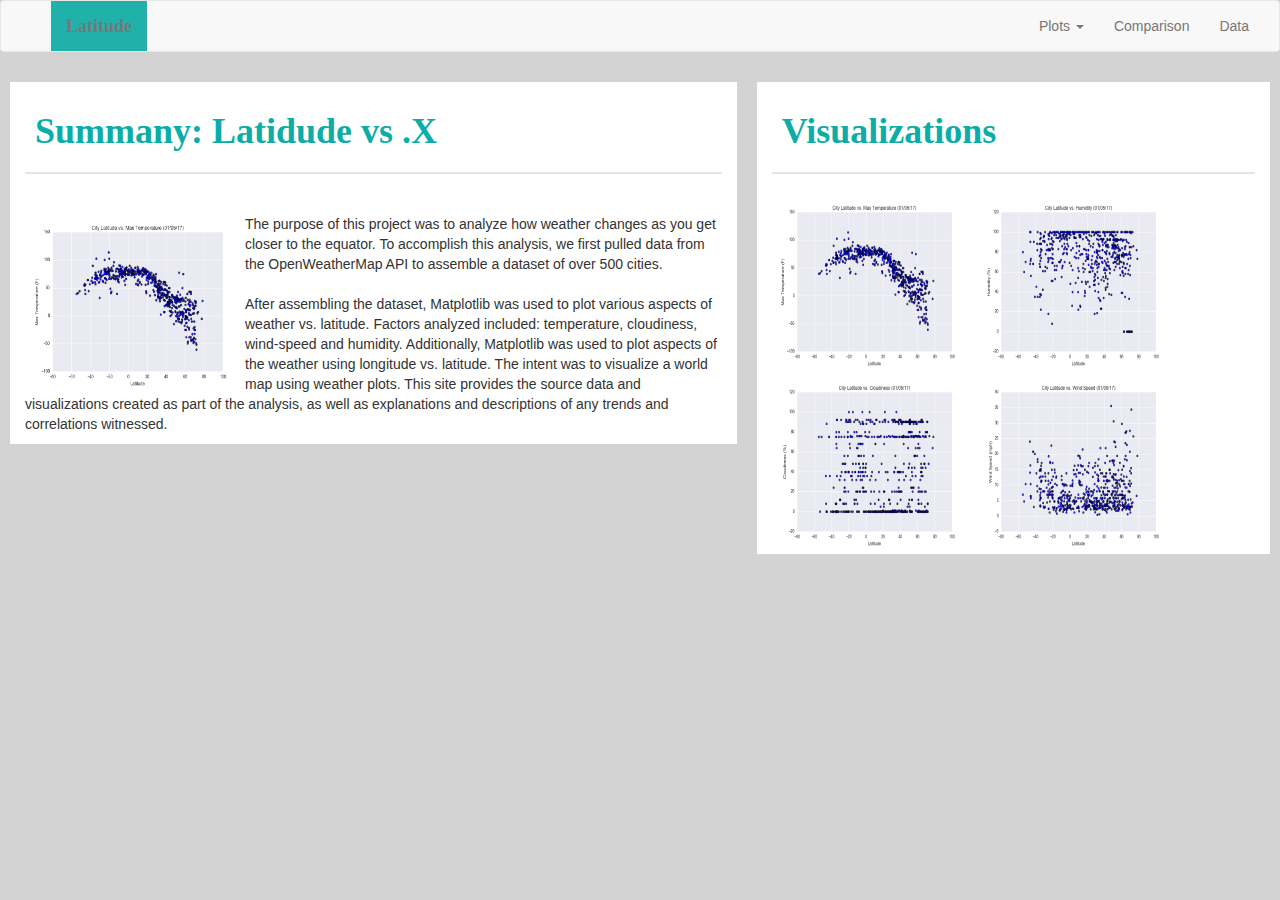
<file: index.html>
<!DOCTYPE html>
<html lang="en">
<head>
    <meta charset="UTF-8">
    <meta name="viewport" content="width=device-width, initial-scale=1.0">
    <meta http-equiv="X-UA-Compatible" content="ie=edge">
    <title>Landing Page</title>
    <link rel="stylesheet" href="https://maxcdn.bootstrapcdn.com/bootstrap/3.3.7/css/bootstrap.min.css">
    <link rel="stylesheet" href="define.css">
</head>
<body>
            <nav class="navbar navbar-default">
                <div class="container-fluid">
                      <!-- Brand and toggle get grouped for better mobile display -->
                    <div class="navbar-header">
                        <button type="button" class="navbar-toggle collapsed" data-toggle="collapse" data-target="#bs-example-navbar-collapse-1" aria-expanded="false">
                          <span class="sr-only">Toggle navigation</span>
                          <span class="icon-bar"></span>
                          <span class="icon-bar"></span>
                          <span class="icon-bar"></span>
                        </button>
                        <a class="navbar-brand" href="index.html">Latitude</a>
                    </div>
                      <!-- Collect the nav links, forms, and other content for toggling -->
                    <div class="collapse navbar-collapse" id="bs-example-navbar-collapse-1">
                        <ul class="nav navbar-nav navbar-right">
                            <li class="dropdown">
                                <a href="#" class="dropdown-toggle" data-toggle="dropdown" role="button" aria-haspopup="true" aria-expanded="false">Plots <span class="caret"></span></a>
                                <ul class="dropdown-menu">
                                    <li><a href="Maxtemp.html">Max Temperature</a></li>
                                    <li><a href="Humidity.html">Humidity</a></li>
                                    <li><a href="Cloudiness.html">Cloudiness</a></li>
                                    <li><a href="Windspeed.html">Wind Speed</a></li>
                                </ul>
                            </li>
                            <li><a href="comparison.html">Comparison</a></li>
                            <li><a href="data.html">Data</a></li>
                        </ul>
                    </div><!-- /.navbar-collapse -->
                </div><!-- /.container-fluid -->
            </nav>
    <div class="container-fluid">
        <div class="row">
            <div class="col-md-7 box">
                    <div class="modal-header">
                        <h1> Summany: Latidude vs .X </h1>
                    </div>
                    <br><br>
                    <div class="pull-left">
                        <img src="./Resources/assets/images/Fig1.png" alt="Max Temperature" width="220" height="180">
                    </div>
                <div class="text-left">
                    <p> The purpose of this project was to analyze how weather changes as you get closer to the
                        equator. To accomplish this analysis, we first pulled data from the OpenWeatherMap
                        API to assemble a dataset of over 500 cities.<br>

                    <br>After assembling the dataset, Matplotlib was used to plot various aspects of weather
                        vs. latitude. Factors analyzed included: temperature, cloudiness, wind-speed and humidity.
                        Additionally, Matplotlib was used to plot aspects of the weather using longitude
                        vs. latitude. The intent was to visualize a world map using weather plots. This site
                        provides the source data and visualizations created as part of the analysis,
                        as well as explanations and descriptions of any trends and correlations witnessed. </p>
                </div>  
            </div>
    
            <div class="col-md-5 box">
                    <div class="modal-header">
                            <h1>Visualizations</h1>
                        </div>
                    <br>
                    <a href="Maxtemp.html"><img src="./Resources/assets/images/Fig1.png" alt="Max temperature" width="200" height="180"></a>
                    <a href="Humidity.html"><img src="./Resources/assets/images/Fig2.png" alt="Humidity" width="200" height="180"></a>
                    <a href="Cloudiness.html"><img src="./Resources/assets/images/Fig3.png" alt="Cloudiness" width="200" height="180"></a>
                    <a href="Windspeed.html"><img src="./Resources/assets/images/Fig4.png" alt="Windspeed" width="200" height="180"></a>
                </div>  
        </div>
    </div>
</body>

<script src="https://cdnjs.cloudflare.com/ajax/libs/jquery/3.3.1/jquery.min.js"></script>
<script src="https://cdnjs.cloudflare.com/ajax/libs/twitter-bootstrap/3.3.7/js/bootstrap.min.js"></script>

</html>
</file>
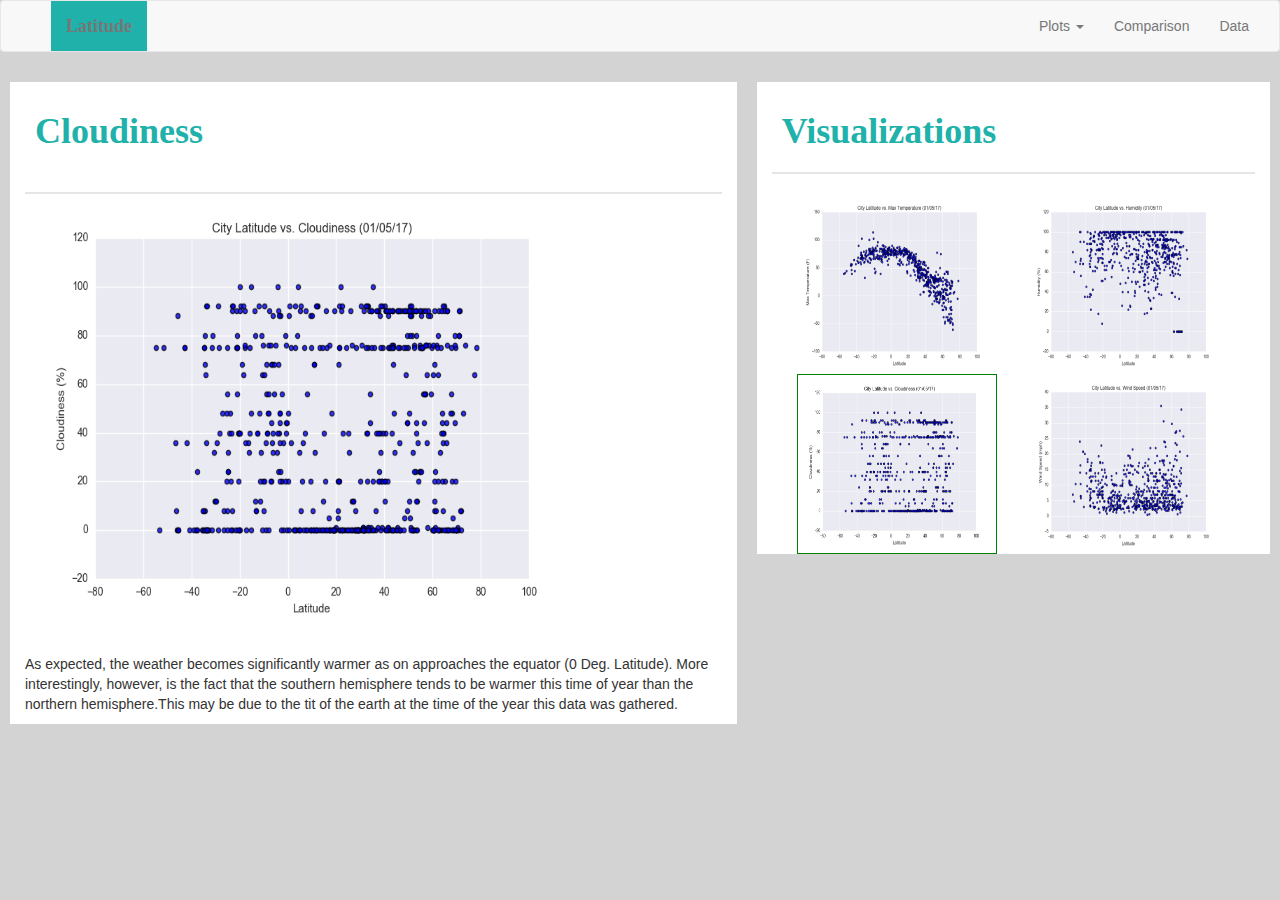
<file: Cloudiness.html>
<!DOCTYPE html>
<html lang="en">
<head>
    <meta charset="UTF-8">
    <meta name="viewport" content="width=device-width, initial-scale=1.0">
    <meta http-equiv="X-UA-Compatible" content="ie=edge">
    <title>Cloudiness</title>
    <link rel="stylesheet" href="https://maxcdn.bootstrapcdn.com/bootstrap/3.3.7/css/bootstrap.min.css">
    <link rel="stylesheet" href="defineX.css">
</head>
<body>
            <nav class="navbar navbar-default">
                <div class="container-fluid">
                      <!-- Brand and toggle get grouped for better mobile display -->
                    <div class="navbar-header">
                        <button type="button" class="navbar-toggle collapsed" data-toggle="collapse" data-target="#bs-example-navbar-collapse-1" aria-expanded="false">
                          <span class="sr-only">Toggle navigation</span>
                          <span class="icon-bar"></span>
                          <span class="icon-bar"></span>
                          <span class="icon-bar"></span>
                        </button>
                        <a class="navbar-brand" href="index.html">Latitude</a>
                    </div>
                      <!-- Collect the nav links, forms, and other content for toggling -->
                    <div class="collapse navbar-collapse" id="bs-example-navbar-collapse-1">
                        <ul class="nav navbar-nav navbar-right">
                            <li class="dropdown">
                                <a href="#" class="dropdown-toggle" data-toggle="dropdown" role="button" aria-haspopup="true" aria-expanded="false">Plots <span class="caret"></span></a>
                                <ul class="dropdown-menu">
                                    <li><a href="Maxtemp.html">Max Temperature</a></li>
                                    <li><a href="Humidity.html">Humidity</a></li>
                                    <li><a href="Cloudiness.html">Cloudiness</a></li>
                                    <li><a href="Windspeed.html">Wind Speed</a></li>
                                </ul>
                            </li>
                            <li><a href="comparison.html">Comparison</a></li>
                            <li><a href="data.html">Data</a></li>
                        </ul>
                    </div><!-- /.navbar-collapse -->
                </div><!-- /.container-fluid -->
            </nav>
    <div class="container-fluid">
        <div class="row">
            <div class="col-md-7 box">
                <div class="modal-header">
                        <h1>Cloudiness</h1> <br>
                        </div>
                    <div >
                        <img src="./Resources/assets/images/Fig3.png" alt="Cloudiness" width="560" height="440">
                    </div>
                <br>
                    <p> 
                            As expected, the weather becomes significantly warmer as on approaches
                            the equator (0 Deg. Latitude). More interestingly, however, is the fact
                            that the southern hemisphere tends to be warmer this time of year than 
                            the northern hemisphere.This may be due to the tit of the earth at the time
                            of the year this data was gathered. </p>
                </div>
    
            <div class="col-md-5 box">
                    <div class="modal-header">
                            <h1>Visualizations</h1>
                        </div>
                        <br>
                    <a href="Maxtemp.html"><img src="./Resources/assets/images/Fig1.png" alt="Max Temp" width="200" height="180"></a>
                    <a href="Humidity.html"><img src="./Resources/assets/images/Fig2.png" alt="Humidity" width="200" height="180"></a>
                    <a href="Cloudiness.html"><img style='border:1px solid green' src="./Resources/assets/images/Fig3.png" alt="Cloudiness" width="200" height="180"></a>
                    <a href="Windspeed.html"><img src="./Resources/assets/images/Fig4.png" alt="Windspeed" width="200" height="180"></a>
            </div>   
        </div>
    </div>
</body>

<script src="https://cdnjs.cloudflare.com/ajax/libs/jquery/3.3.1/jquery.min.js"></script>
<script src="https://cdnjs.cloudflare.com/ajax/libs/twitter-bootstrap/3.3.7/js/bootstrap.min.js"></script>

</html>
</file>
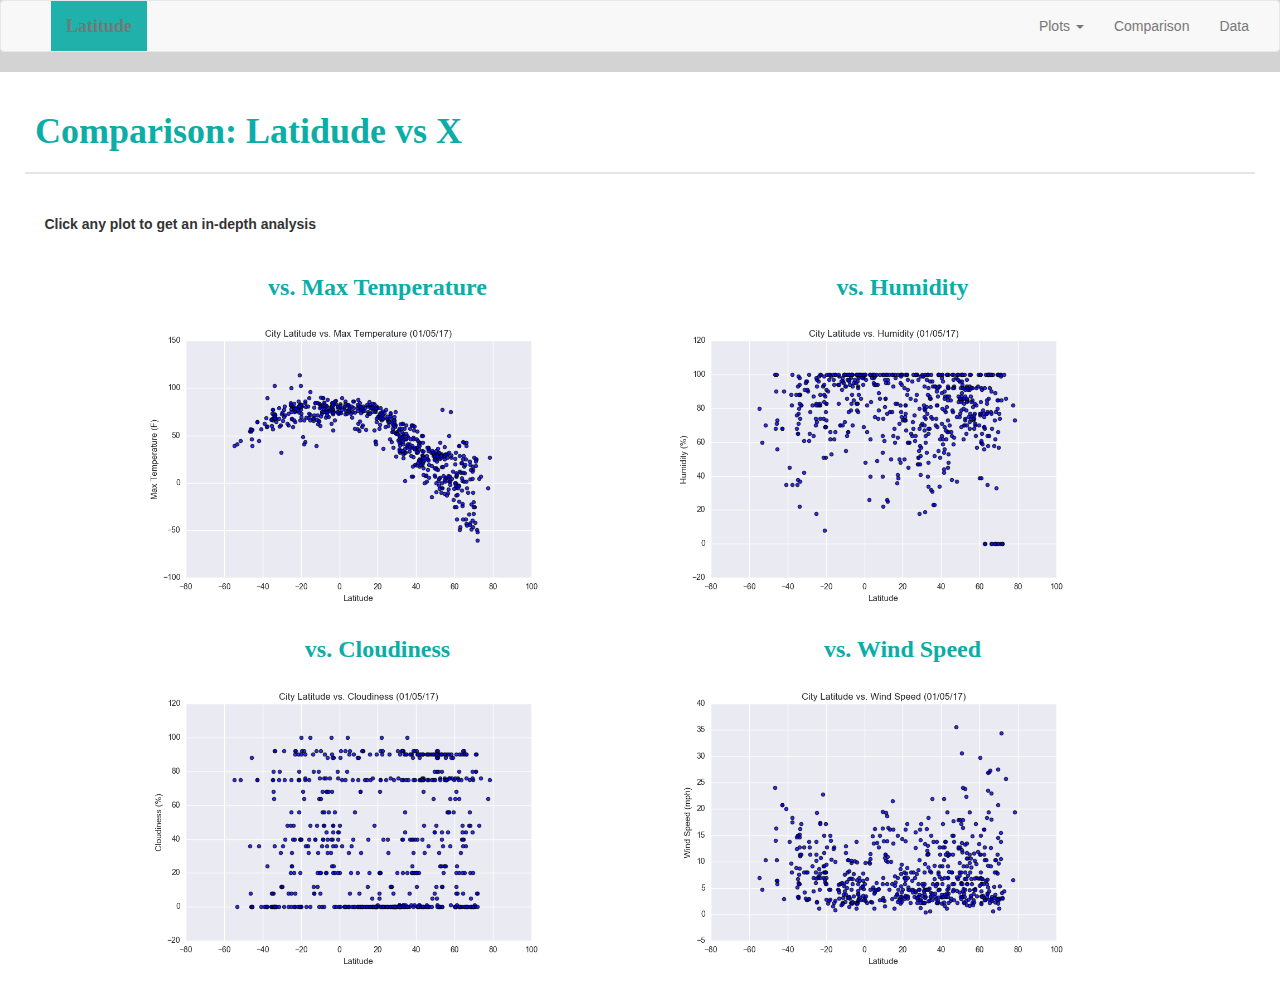
<file: comparison.html>
<!DOCTYPE html>
<html lang="en">
<head>
    <meta charset="UTF-8">
    <meta name="viewport" content="width=device-width, initial-scale=1.0">
    <meta http-equiv="X-UA-Compatible" content="ie=edge">
    <link rel="stylesheet" href="https://maxcdn.bootstrapcdn.com/bootstrap/3.3.7/css/bootstrap.min.css">
    <link rel="stylesheet" href="comparison.css">
    <title>Comparison</title>
</head>
<body>
    <nav class="navbar navbar-default">
        <div class="container-fluid">
              <!-- Brand and toggle get grouped for better mobile display -->
            <div class="navbar-header">
                <button type="button" class="navbar-toggle collapsed" data-toggle="collapse" data-target="#bs-example-navbar-collapse-1" aria-expanded="false">
                  <span class="sr-only">Toggle navigation</span>
                  <span class="icon-bar"></span>
                  <span class="icon-bar"></span>
                  <span class="icon-bar"></span>
                </button>
                <a class="navbar-brand" href="index.html">Latitude</a>
            </div>
              <!-- Collect the nav links, forms, and other content for toggling -->
            <div class="collapse navbar-collapse" id="bs-example-navbar-collapse-1">
                <ul class="nav navbar-nav navbar-right">
                    <li class="dropdown">
                        <a href="#" class="dropdown-toggle" data-toggle="dropdown" role="button" aria-haspopup="true" aria-expanded="false">Plots <span class="caret"></span></a>
                        <ul class="dropdown-menu">
                            <li><a href="Maxtemp.html">Max Temperature</a></li>
                            <li><a href="Humidity.html">Humidity</a></li>
                            <li><a href="Cloudiness.html">Cloudiness</a></li>
                            <li><a href="Windspeed.html">Wind Speed</a></li>
                        </ul>
                    </li>
                    <li><a href="comparison.html">Comparison</a></li>
                    <li><a href="data.html">Data</a></li>
                </ul>
            </div><!-- /.navbar-collapse -->
        </div><!-- /.container-fluid -->

</nav>
<div class="container-fluid">
        <div class="row">
            <div class="col-md-12 box">
                    <div class="modal-header">
                        <h1> Comparison: Latidude vs X</h1>
                    </div>
                    <br><br><b>&nbsp;&nbsp;&nbsp;&nbsp;&nbsp;Click any plot to get an in-depth analysis</b>
                    <br><br>
            
    <div class="row">
        <div class="col-md-1"></div>
        <div class="col-md-5">
            <h3> vs. Max Temperature </h3>
            <a href="Maxtemp.html"><img src="./Resources/assets/images/Fig1.png" alt="Max Temperature" width="90%" height="60%"></a>
        </div>
        <div class="col-md-5">
                <h3> vs. Humidity </h3>
            <a href="Humidity.html"><img src="./Resources/assets/images/Fig2.png" alt="Humidity" width="90%" height="60%"></a>
        </div>
        <div class="col-md-1"></div> 
    </div>
    
    <div class="row">
        <div class="col-md-1"></div>
            <div class="col-md-5">
                    <h3>vs. Cloudiness </h3>
                    <a href="Cloudiness.html"><img src="./Resources/assets/images/Fig3.png" alt="Cloudiness" width="90%" height="60%"></a>
            </div>
            <div class="col-md-5">
                    <h3>vs. Wind Speed </h3>
                    <a href="Windspeed.html"><img src="./Resources/assets/images/Fig4.png" alt="Windspeed" width="90%" height="60%"></a>
            </div>
            <div class="col-md-1"></div>
    </div>
    </div>
    </div>
</div>          
                    
</body>
<script src="https://cdnjs.cloudflare.com/ajax/libs/jquery/3.3.1/jquery.min.js"></script>
<script src="https://cdnjs.cloudflare.com/ajax/libs/twitter-bootstrap/3.3.7/js/bootstrap.min.js"></script>
</html>
</file>
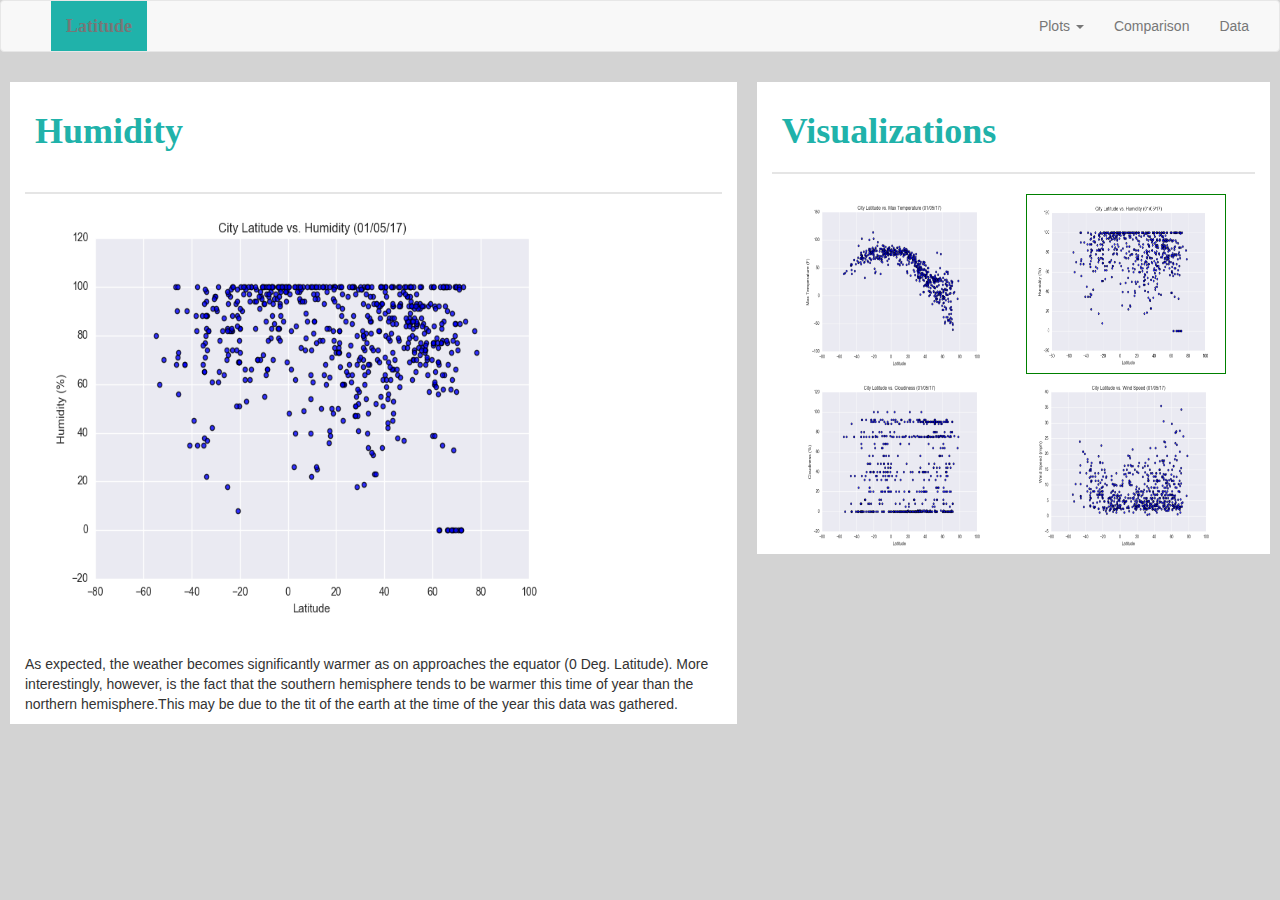
<file: Humidity.html>
<!DOCTYPE html>
<html lang="en">
<head>
    <meta charset="UTF-8">
    <meta name="viewport" content="width=device-width, initial-scale=1.0">
    <meta http-equiv="X-UA-Compatible" content="ie=edge">
    <title>Humidity</title>
    <link rel="stylesheet" href="https://maxcdn.bootstrapcdn.com/bootstrap/3.3.7/css/bootstrap.min.css">
    <link rel="stylesheet" href="defineX.css">
</head>
<body>
            <nav class="navbar navbar-default">
                <div class="container-fluid">
                      <!-- Brand and toggle get grouped for better mobile display -->
                    <div class="navbar-header">
                        <button type="button" class="navbar-toggle collapsed" data-toggle="collapse" data-target="#bs-example-navbar-collapse-1" aria-expanded="false">
                          <span class="sr-only">Toggle navigation</span>
                          <span class="icon-bar"></span>
                          <span class="icon-bar"></span>
                          <span class="icon-bar"></span>
                        </button>
                        <a class="navbar-brand" href="index.html">Latitude</a>
                    </div>
                      <!-- Collect the nav links, forms, and other content for toggling -->
                    <div class="collapse navbar-collapse" id="bs-example-navbar-collapse-1">
                        <ul class="nav navbar-nav navbar-right">
                            <li class="dropdown">
                                <a href="#" class="dropdown-toggle" data-toggle="dropdown" role="button" aria-haspopup="true" aria-expanded="false">Plots <span class="caret"></span></a>
                                <ul class="dropdown-menu">
                                    <li><a href="Maxtemp.html">Max Temperature</a></li>
                                    <li><a href="Humidity.html">Humidity</a></li>
                                    <li><a href="Cloudiness.html">Cloudiness</a></li>
                                    <li><a href="Windspeed.html">Wind Speed</a></li>
                                </ul>
                            </li>
                            <li><a href="comparison.html">Comparison</a></li>
                            <li><a href="data.html">Data</a></li>
                        </ul>
                    </div><!-- /.navbar-collapse -->
                </div><!-- /.container-fluid -->
            </nav>
    <div class="container-fluid">
        <div class="row">
            <div class="col-md-7 box">
                <div class="modal-header">
                        <h1> Humidity </h1> <br>
                        </div>
                    <div >
                        <img src="./Resources/assets/images/Fig2.png" alt="Humidity" width="560" height="440">
                    </div>
                <br>
                    <p> 
                            As expected, the weather becomes significantly warmer as on approaches
                            the equator (0 Deg. Latitude). More interestingly, however, is the fact
                            that the southern hemisphere tends to be warmer this time of year than 
                            the northern hemisphere.This may be due to the tit of the earth at the time
                            of the year this data was gathered. </p>
                </div>
    
            <div class="col-md-5 box">
                    <div class="modal-header">
                            <h1>Visualizations</h1>
                        </div>
                        <br>
                    <a href="Maxtemp.html"><img src="./Resources/assets/images/Fig1.png" alt="Max temperature" width="200" height="180"></a>
                    <a href="Humidity.html"><img style='border:1px solid green' src="./Resources/assets/images/Fig2.png" alt="Humidity" width="200" height="180"></a>
                    <a href="Cloudiness.html"><img src="./Resources/assets/images/Fig3.png" alt="Cloudiness" width="200" height="180"></a>
                    <a href="Windspeed.html"><img src="./Resources/assets/images/Fig4.png" alt="Windspeed" width="200" height="180"></a>
            </div>  
        </div>
    </div>
</body>

<script src="https://cdnjs.cloudflare.com/ajax/libs/jquery/3.3.1/jquery.min.js"></script>
<script src="https://cdnjs.cloudflare.com/ajax/libs/twitter-bootstrap/3.3.7/js/bootstrap.min.js"></script>

</html>
</file>
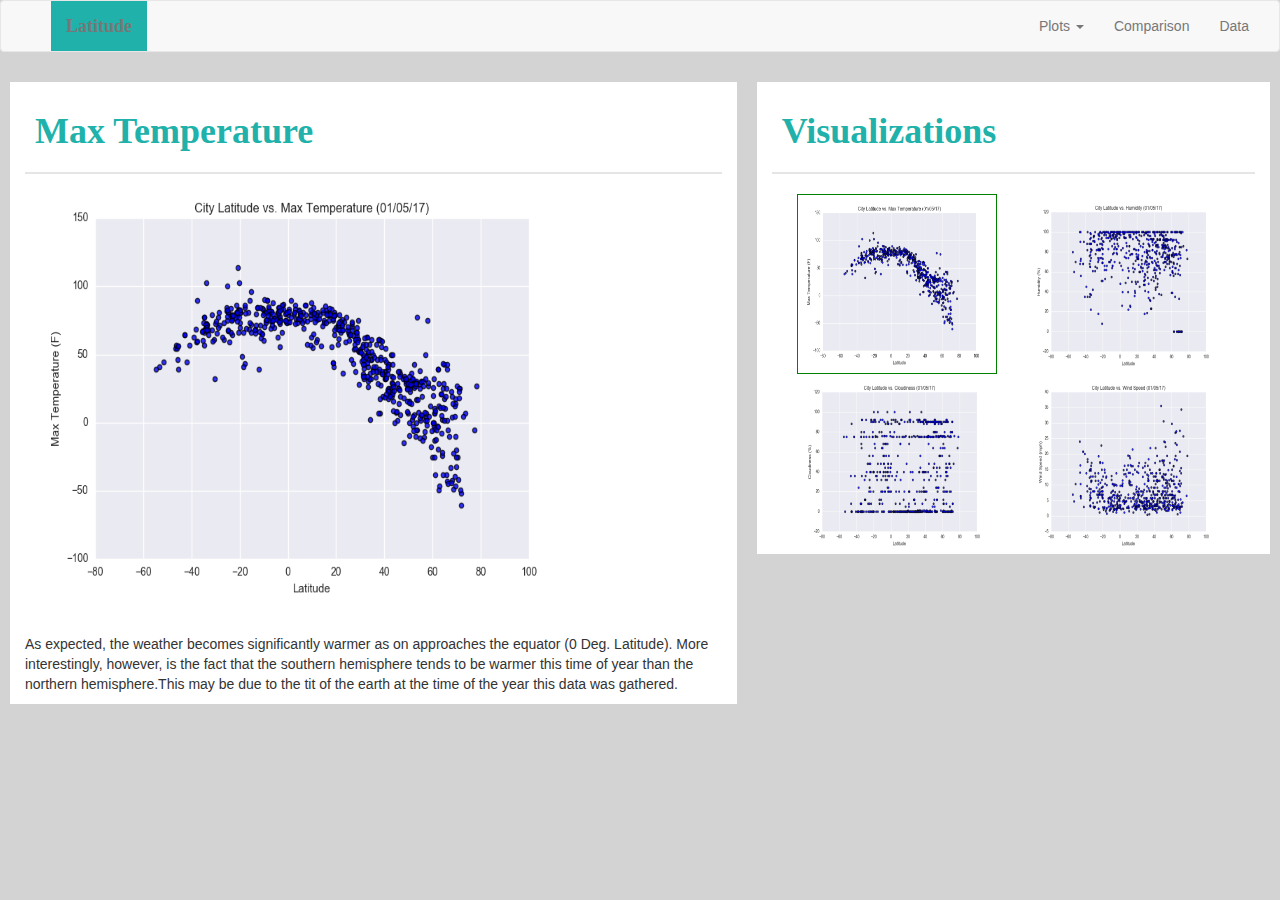
<file: Maxtemp.html>
<!DOCTYPE html>
<html lang="en">
<head>
    <meta charset="UTF-8">
    <meta name="viewport" content="width=device-width, initial-scale=1.0">
    <meta http-equiv="X-UA-Compatible" content="ie=edge">
    <title>Maximum Temperature</title>
    <link rel="stylesheet" href="https://maxcdn.bootstrapcdn.com/bootstrap/3.3.7/css/bootstrap.min.css">
    <link rel="stylesheet" href="defineX.css">
</head>
<body>
            <nav class="navbar navbar-default">
                <div class="container-fluid">
                      <!-- Brand and toggle get grouped for better mobile display -->
                    <div class="navbar-header">
                        <button type="button" class="navbar-toggle collapsed" data-toggle="collapse" data-target="#bs-example-navbar-collapse-1" aria-expanded="true">
                          <span class="sr-only">Toggle navigation</span>
                          <span class="icon-bar"></span>
                          <span class="icon-bar"></span>
                          <span class="icon-bar"></span>
                        </button>
                        <a class="navbar-brand" href="index.html">Latitude</a>
                    </div>
                      <!-- Collect the nav links, forms, and other content for toggling -->
                    <div class="collapse navbar-collapse" id="bs-example-navbar-collapse-1">
                        <ul class="nav navbar-nav navbar-right">
                            <li class="dropdown">
                                <a href="#" class="dropdown-toggle" data-toggle="dropdown" role="button" aria-haspopup="true" aria-expanded="false">Plots <span class="caret"></span></a>
                                <ul class="dropdown-menu">
                                    <li><a href="Maxtemp.html">Max Temperature</a></li>
                                    <li><a href="Humidity.html">Humidity</a></li>
                                    <li><a href="Cloudiness.html">Cloudiness</a></li>
                                    <li><a href="Windspeed.html">Wind Speed</a></li>
                                </ul>
                            </li>
                            <li><a href="comparison.html">Comparison</a></li>
                            <li><a href="data.html">Data</a></li>
                        </ul>
                    </div><!-- /.navbar-collapse -->
                </div><!-- /.container-fluid -->
            </nav>
    <div class="container-fluid">
        <div class="row">
            <div class="col-md-7 box">
                <div class="modal-header">
                    <h1> Max Temperature </h1> 
                </div>
                <div >
                    <img src="./Resources/assets/images/Fig1.png" alt="Max Temperature" width="560" height="440">
                </div>
                <br>
                    <p> 
                            As expected, the weather becomes significantly warmer as on approaches
                            the equator (0 Deg. Latitude). More interestingly, however, is the fact
                            that the southern hemisphere tends to be warmer this time of year than 
                            the northern hemisphere.This may be due to the tit of the earth at the time
                            of the year this data was gathered. </p>
            </div>
    
            <div class="col-md-5 box">
                    <div class="modal-header">
                            <h1>Visualizations</h1>
                        </div>
                        <br>
                    <a href="Maxtemp.html"><img style='border:1px solid green' src="./Resources/assets/images/Fig1.png" alt="Max Temperature" width="200" height="180"></a>
                    <a href="Humidity.html"><img src="./Resources/assets/images/Fig2.png" alt="Humidity" width="200" height="180"></a>
                    <a href="Cloudiness.html"><img src="./Resources/assets/images/Fig3.png" alt="Cloudiness" width="200" height="180"></a>
                    <a href="Windspeed.html"><img src="./Resources/assets/images/Fig4.png" alt="Windspeed" width="200" height="180"></a>
            </div>  
        </div>
    </div>
</body>

<script src="https://cdnjs.cloudflare.com/ajax/libs/jquery/3.3.1/jquery.min.js"></script>
<script src="https://cdnjs.cloudflare.com/ajax/libs/twitter-bootstrap/3.3.7/js/bootstrap.min.js"></script>

</html>
</file>
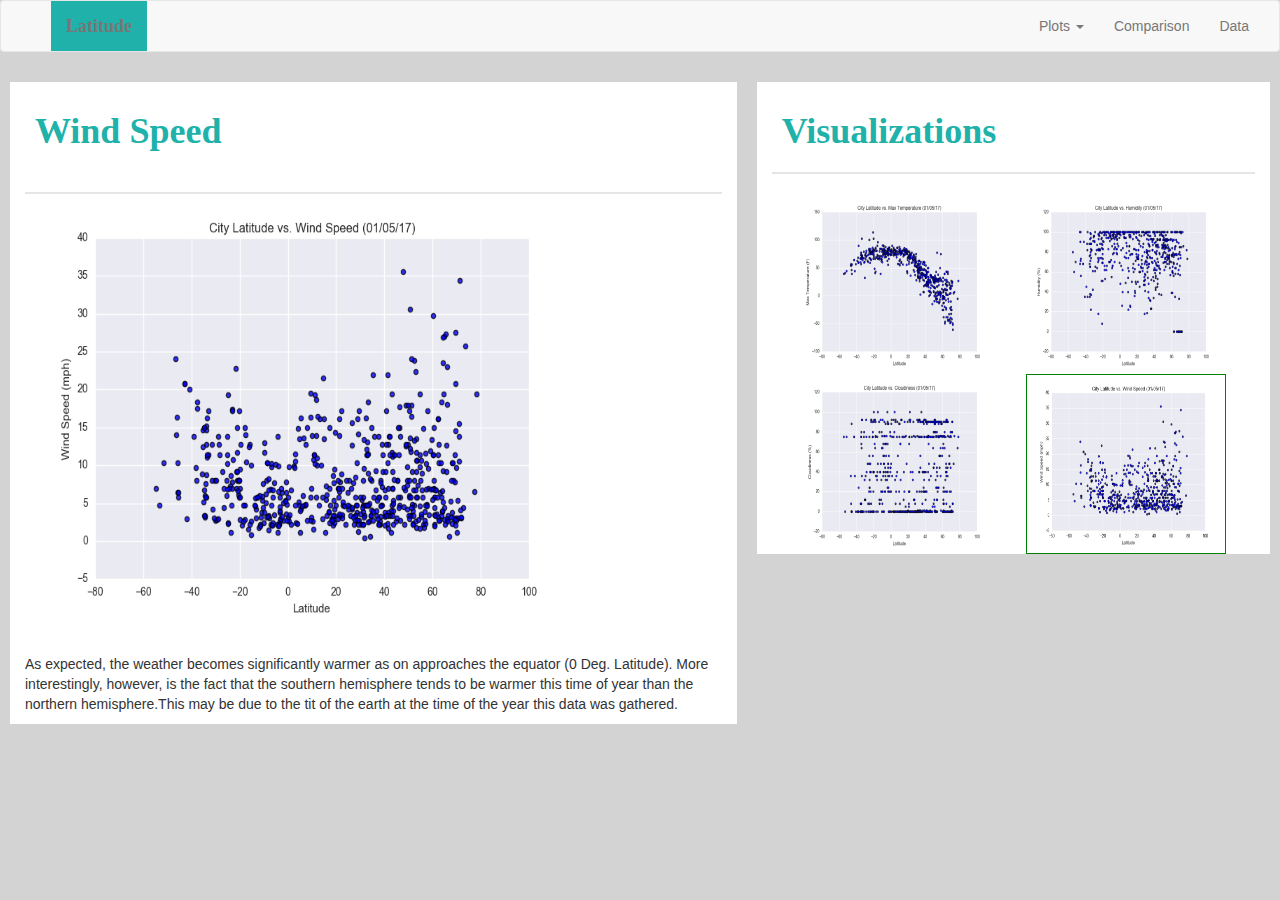
<file: Windspeed.html>
<!DOCTYPE html>
<html lang="en">
<head>
    <meta charset="UTF-8">
    <meta name="viewport" content="width=device-width, initial-scale=1.0">
    <meta http-equiv="X-UA-Compatible" content="ie=edge">
    <title>Wind Speed</title>
    <link rel="stylesheet" href="https://maxcdn.bootstrapcdn.com/bootstrap/3.3.7/css/bootstrap.min.css">
    <link rel="stylesheet" href="defineX.css">
</head>
<body>
            <nav class="navbar navbar-default">
                <div class="container-fluid">
                      <!-- Brand and toggle get grouped for better mobile display -->
                    <div class="navbar-header">
                        <button type="button" class="navbar-toggle collapsed" data-toggle="collapse" data-target="#bs-example-navbar-collapse-1" aria-expanded="false">
                          <span class="sr-only">Toggle navigation</span>
                          <span class="icon-bar"></span>
                          <span class="icon-bar"></span>
                          <span class="icon-bar"></span>
                        </button>
                        <a class="navbar-brand" href="index.html">Latitude</a>
                    </div>
                      <!-- Collect the nav links, forms, and other content for toggling -->
                    <div class="collapse navbar-collapse" id="bs-example-navbar-collapse-1">
                        <ul class="nav navbar-nav navbar-right">
                            <li class="dropdown">
                                <a href="#" class="dropdown-toggle" data-toggle="dropdown" role="button" aria-haspopup="true" aria-expanded="false">Plots <span class="caret"></span></a>
                                <ul class="dropdown-menu">
                                    <li><a href="Maxtemp.html">Max Temperature</a></li>
                                    <li><a href="Humidity.html">Humidity</a></li>
                                    <li><a href="Cloudiness.html">Cloudiness</a></li>
                                    <li><a href="Windspeed.html">Wind Speed</a></li>
                                </ul>
                            </li>
                            <li><a href="comparison.html">Comparison</a></li>
                            <li><a href="data.html">Data</a></li>
                        </ul>
                    </div><!-- /.navbar-collapse -->
                </div><!-- /.container-fluid -->
            </nav>
    <div class="container-fluid">
        <div class="row">
            <div class="col-md-7 box">
                <div class="modal-header">
                        <h1>Wind Speed</h1> <br>
                </div>
                    <div >
                        <img src="./Resources/assets/images/Fig4.png" alt="Windspeed" width="560" height="440">
                    </div>
                <br>
                    <p> 
                            As expected, the weather becomes significantly warmer as on approaches
                            the equator (0 Deg. Latitude). More interestingly, however, is the fact
                            that the southern hemisphere tends to be warmer this time of year than 
                            the northern hemisphere.This may be due to the tit of the earth at the time
                            of the year this data was gathered. </p>
                </div>
    
            <div class="col-md-5 box">
                    <div class="modal-header">
                            <h1>Visualizations</h1>
                        </div>
                        <br>
                    <a href="Maxtemp.html"><img src="./Resources/assets/images/Fig1.png" alt="Max Temperature" width="200" height="180"></a>
                    <a href="Humidity.html"><img src="./Resources/assets/images/Fig2.png" alt="Humidity" width="200" height="180"></a>
                    <a href="Cloudiness.html"><img src="./Resources/assets/images/Fig3.png" alt="Cloudiness" width="200" height="180"></a>
                    <a href="Windspeed.html"><img style='border:1px solid green' src="./Resources/assets/images/Fig4.png" alt="Windspeed" width="200" height="180"></a>
            </div>  
        </div>
    </div>
</body>

<script src="https://cdnjs.cloudflare.com/ajax/libs/jquery/3.3.1/jquery.min.js"></script>
<script src="https://cdnjs.cloudflare.com/ajax/libs/twitter-bootstrap/3.3.7/js/bootstrap.min.js"></script>

</html>
</file>
<file: define.css>
body {
    background-color: lightgray;
}
h1 {
     color: rgb(12, 173, 167);
     background-color: white;
     font-family: times new roman;
     font-weight: bold;
     border-bottom-color: tomato;
}

h3 {
     color: rgb(12, 173, 167);
     background-color: white;
     font-family: times new roman;
     font-weight: bold;
}

p {
   font-family: sans-serif;
   font-size: 12
}

.container {
  background-color: white;
}
.navbar {
    padding-left: 50px;
}
  .navbar-brand {
      background-color: lightseagreen;
      font-family: times new roman;
      font-weight: bold;
      color: white;
    }
.col-md-1 {
    background-color: white;
}
.col-md-7 {
    background-color: white;
}

.col-md-4 {
    background-color: white;
    }
    .col-md-12 {
        background-color: white;
        }
.col-md-5 {
    background-color: white;
    }
.col-md-6 {
        background-color: white;
        }
.col-md-offset-1 {
    background-color: rgb(187, 20, 20);
    }

.container-fluid {
    max-width: 1280px; 
}
.col-sm-8 {
    background-color: lightcoral
}
.col-sm-4 {
    background-color: indigo;
}
.row {
    background-color: lightgray;
}
.box{
    box-model: border-box;
    border: 10px solid transparent;
    background-clip:padding-box;
  }
.modal-header {
    min-height: 14px;
    padding: 10px;
    border-bottom: 2px solid #e5e5e5;
    }
@media (max-width: 850px) {
    .col-md-5 img {
            display:inline-block;
            width: 20%;
    }
    .container-fluid {
        max-width: 1170px;
      }
}
</file>
<file: defineX.css>
body {
    background-color: lightgray;
}
h1 {
     color:lightseagreen;
     background-color: white;
     font-family: times new roman;
     font-weight: bold;
     border-bottom-color: tomato;
}

h3 {
     color:lightseagreen;
     background-color: white;
     font-family: times new roman;
     font-weight: bold;
}

p {
   font-family: sans-serif;
   font-size: 12
}


.navbar {
    padding-left: 50px;
}
  .navbar-brand {
      background-color: lightseagreen;
      font-family: times new roman;
      font-weight: bold;
      color: white;
    }
.col-md-1 {
    background-color: white;
}
.col-md-7 {
    background-color: white;
}

.col-md-5 {
    background-color: white;
    }

.container-fluid {
    max-width: 1280px; 
}

.row {
    background-color: lightgray;
}
.box{
    box-model: border-box;
    border: 10px solid transparent;
    background-clip:padding-box;
  }
.modal-header {
    min-height: 14px;
    padding: 10px;
    border-bottom: 2px solid #e5e5e5;
    }
    .col-md-5 img {
        margin-left: 25px;
     }
@media (max-width: 850px) {
.col-md-5 img {
        display:inline-block;
        width: 20%;
}
.col-md-7 img {
    width: 100%;}
.container-fluid {
    max-width: 1170px;
  }
.collapse {
    display: inherit;
}
.navbar-brand {
    margin-left: -60px;
    background-color: lightseagreen;
}
.navbar-header {
    margin-left: 1px;
    background-color: lightseagreen;
}
.dropdown-menu {
    position: static;
}
ul li:focus-within {
    visibility: visible;
  }
}
</file>
<file: comparison.css>
body {
    background-color: lightgray;
}
h1 {
     color: rgb(12, 173, 167);
     background-color: white;
     font-family: times new roman;
     font-weight: bold;
     border-bottom-color: tomato;
}

h3 {
     color: rgb(12, 173, 167);
     background-color: white;
     font-family: times new roman;
     font-weight: bold;
     text-align: center;
}

p {
   font-family: sans-serif;
   font-size: 12
}
tr:nth-child(even) {
    background-color: #f2f2f2;
}
th:nth-child(even) {
    margin-left: 3px;
}
td:nth-child(even) {
    margin-left: 3px;
}

.container {
  background-color: white;
}
.navbar {
    padding-left: 50px;
}
  .navbar-brand {
      background-color: lightseagreen;
      font-family: times new roman;
      font-weight: bold;
      color: white;
    }
.col-md-1 {
    background-color:white;
}

.col-md-5 {
    background-color: white;
    }

.col-md-6 {
        background-color: white;
        }
.row {
    background-color: white;
}

.box{
    box-model: border-box;
    border: 10px solid transparent;
    background-clip:padding-box;
  }
.modal-header {
    min-height: 14px;
    padding: 10px;
    border-bottom: 2px solid #e5e5e5;
    }
    .col-md-12 {
        background-color: white;
        }

.container-fluid {
    max-width: 1280px; 
}





@media (max-width: 850px) {
    .col-md-5 img {
        display:inline-block;
        width: 100%;
}
}
</file>
